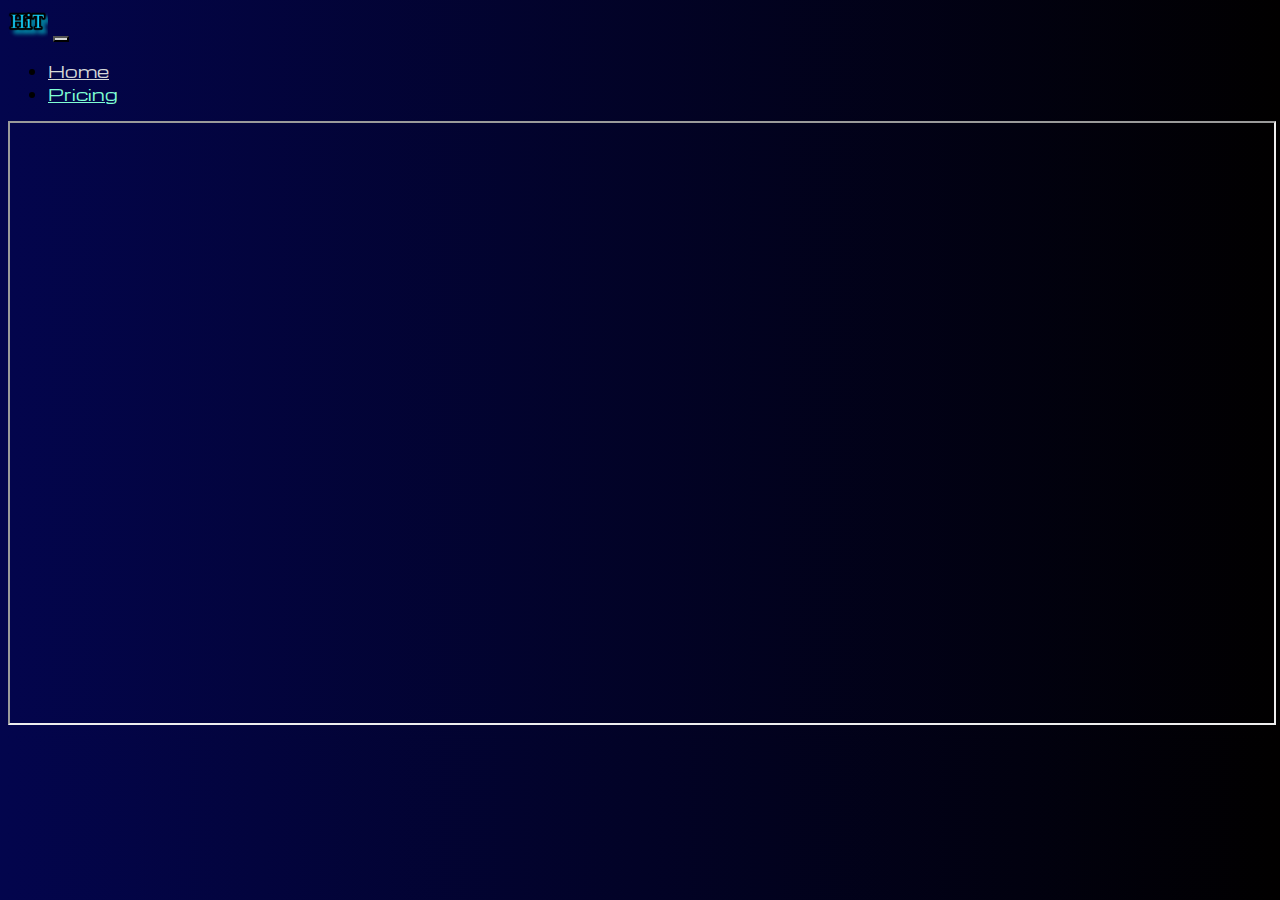
<file: index.html>
<!DOCTYPE html>
<html lang="en">

    <head>
        <meta charset="UTF-8">
        <meta http-equiv="X-UA-Compatible" content="IE=edge">
        <meta name="viewport" content="width=device-width, initial-scale=1.0">
        <link href="https://cdn.jsdelivr.net/npm/bootstrap@5.2.3/dist/css/bootstrap.min.css" rel="stylesheet"
            integrity="sha384-rbsA2VBKQhggwzxH7pPCaAqO46MgnOM80zW1RWuH61DGLwZJEdK2Kadq2F9CUG65" crossorigin="anonymous">
        <link rel="stylesheet" href="source/styles/mycss.css">
        <title>Document</title>
    </head>

    <body>
        <header>
            <nav class="navbar navbar-expand-lg bg-dark">
                <div class="container-fluid">
                    <a class="navbar-brand" href="/"><img src="source/files/logo.png"></a>
                    <button class="navbar-toggler" type="button" data-bs-toggle="collapse"
                        data-bs-target="#navbarNavDropdown" aria-controls="navbarNavDropdown" aria-expanded="false"
                        aria-label="Toggle navigation">
                        <span class="navbar-toggler-icon"></span>
                    </button>
                    <div class="collapse navbar-collapse" id="navbarNavDropdown">
                        <ul class="navbar-nav">
                            <li class="nav-item">
                                <a class="nav-link active" aria-current="page" href="/">Home</a>
                            </li>
                            <li class="nav-item">
                                <a class="nav-link" href="pricing.html">Pricing</a>
                            </li>
                        </ul>
                    </div>
                </div>
            </nav>

        </header>
        <section>
            <div class="container-fluid mt-4">
              <div class="row">
                <div class="col-lg-12">
                    <iframe src="http://217.25.230.70:81" width="100%" height="600"></iframe>
                </div>
              </div>




            </div>

        </section>

        <footer>



        </footer>


        <script src="https://cdn.jsdelivr.net/npm/bootstrap@5.2.3/dist/js/bootstrap.bundle.min.js"
            integrity="sha384-kenU1KFdBIe4zVF0s0G1M5b4hcpxyD9F7jL+jjXkk+Q2h455rYXK/7HAuoJl+0I4"
            crossorigin="anonymous"></script>
    </body>

</html>
</file>
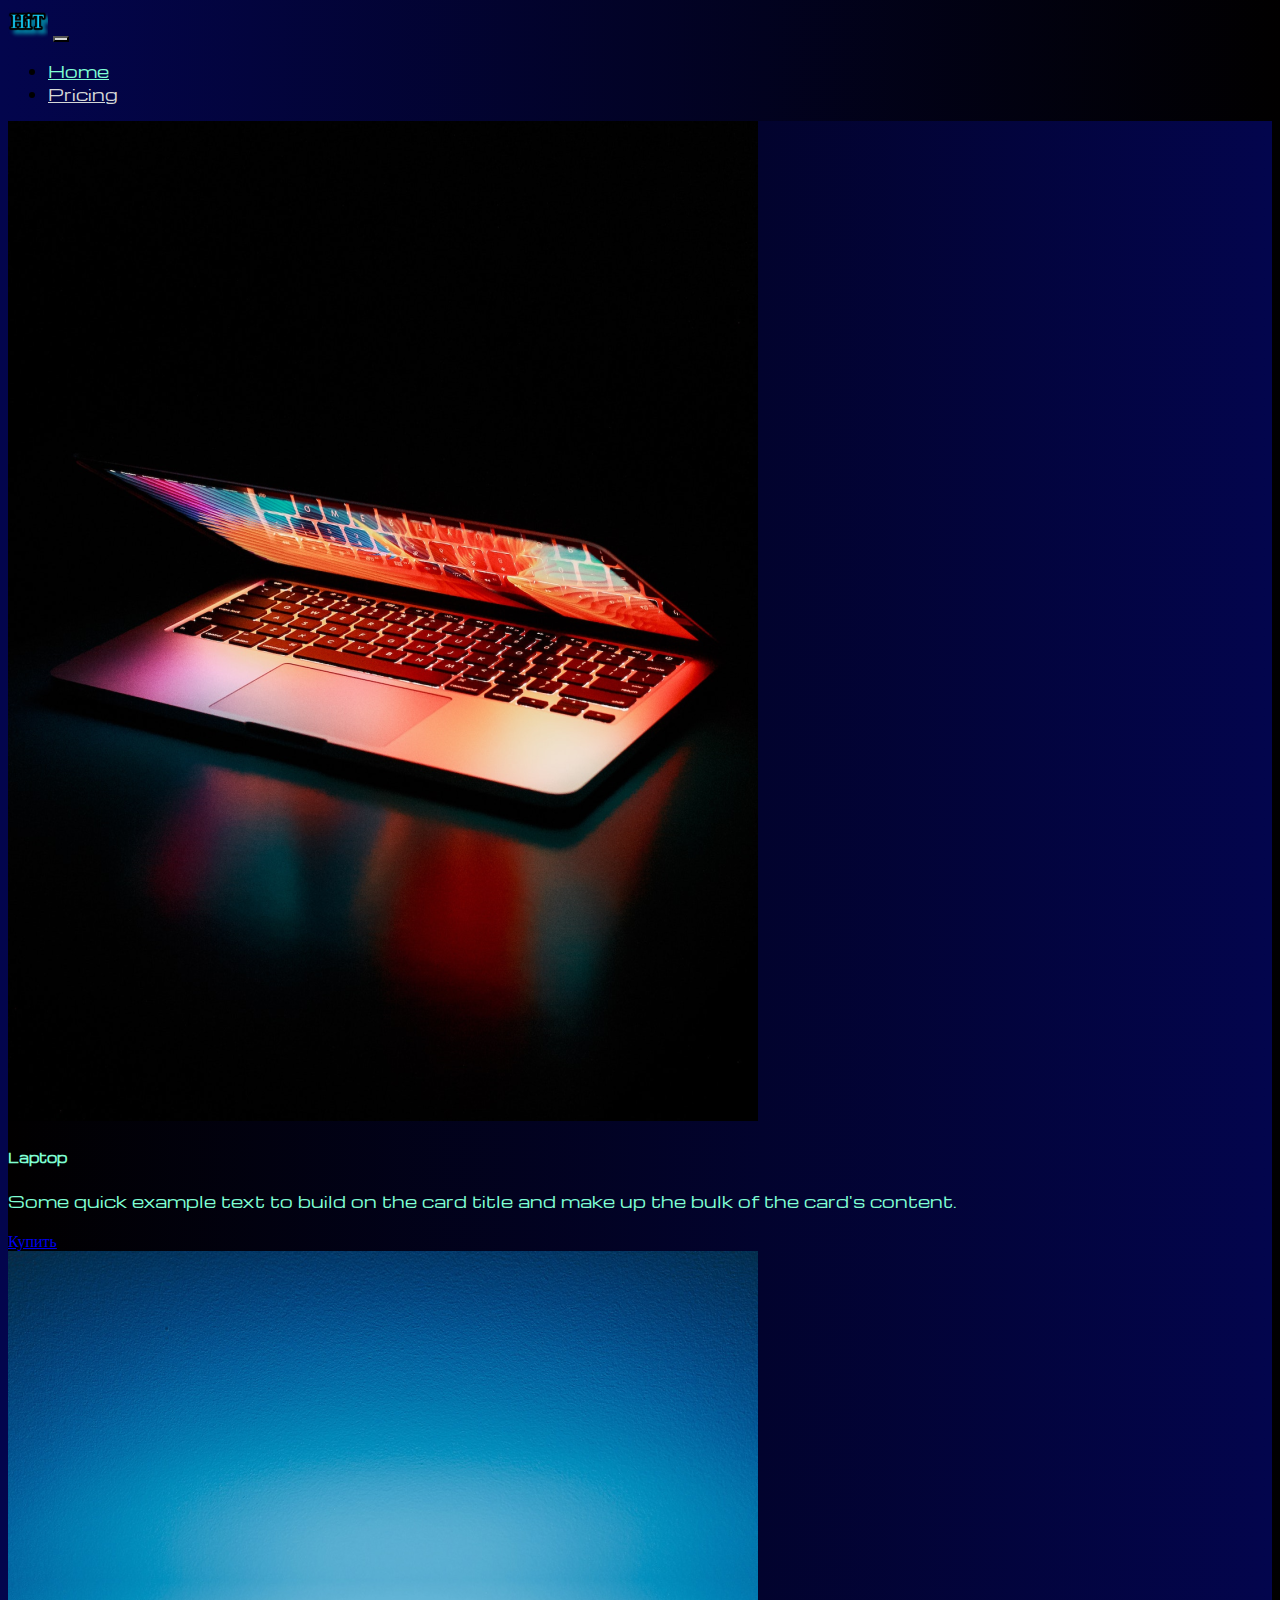
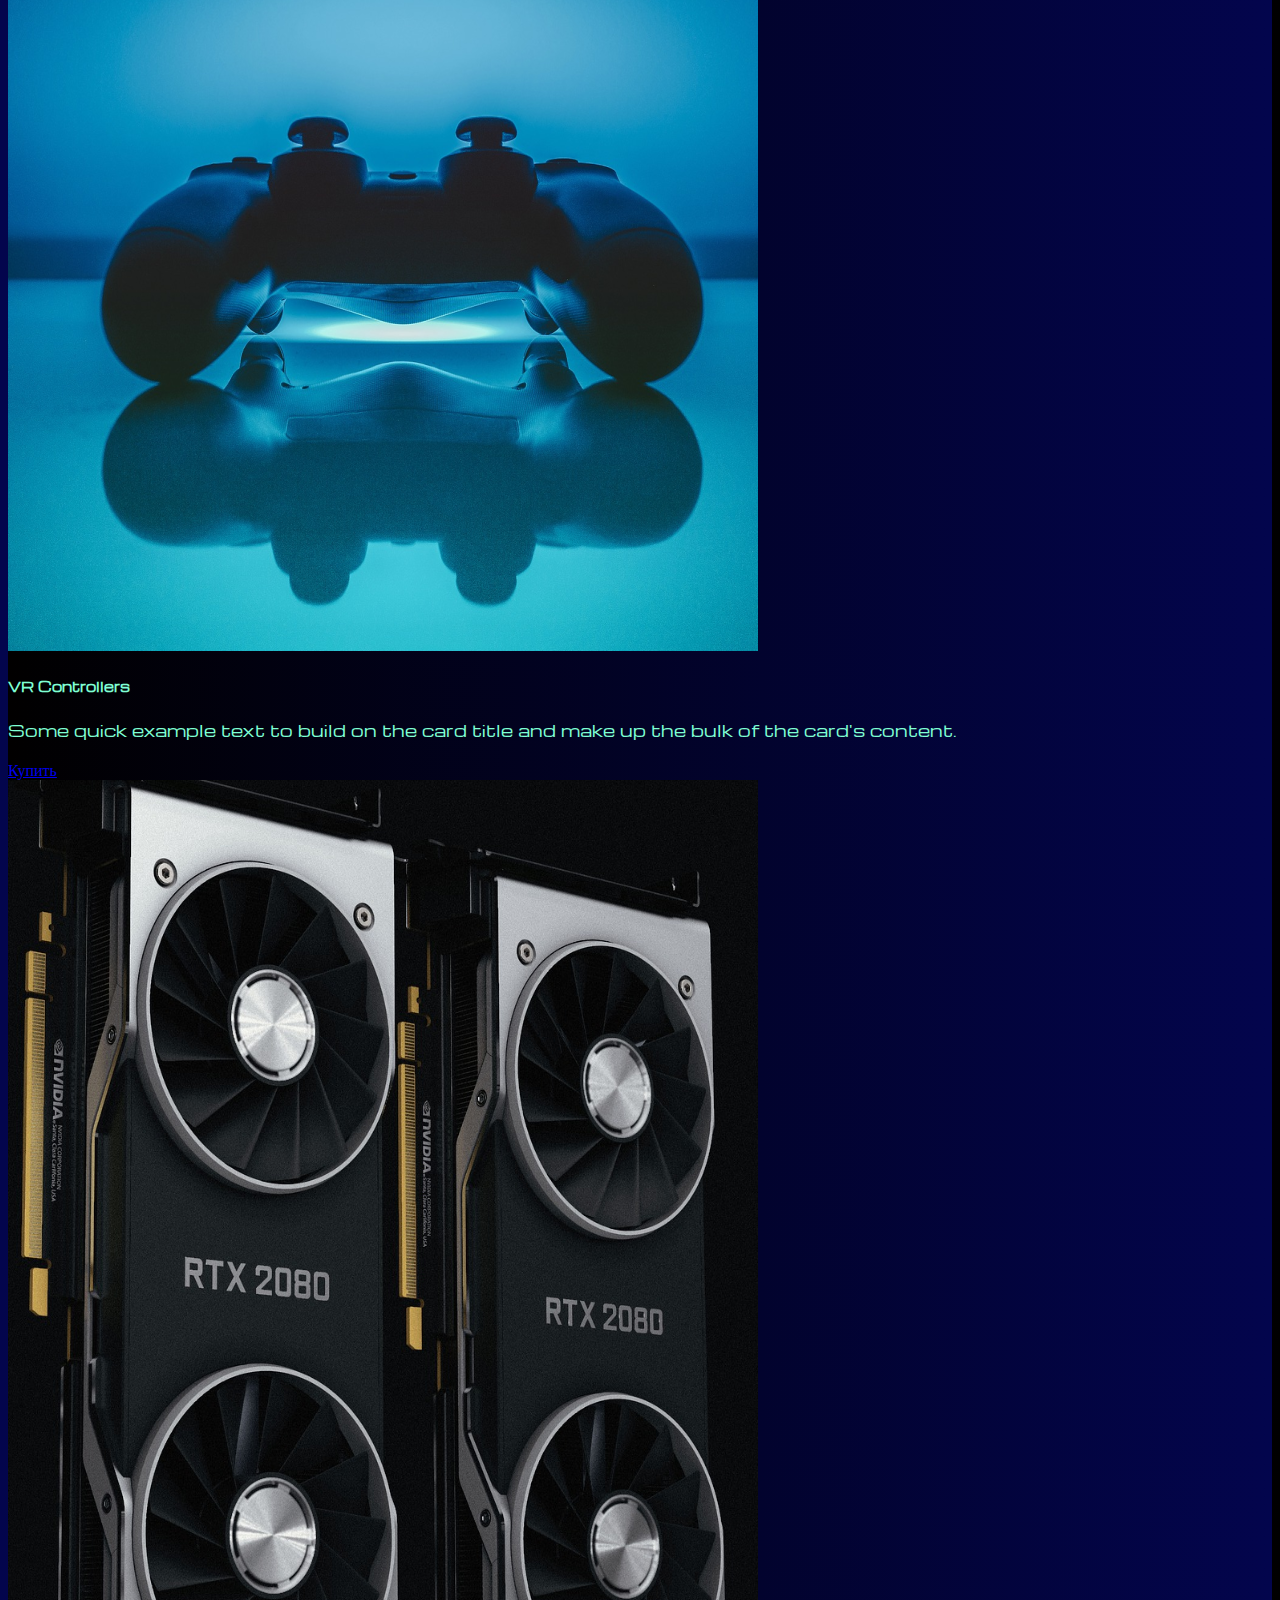
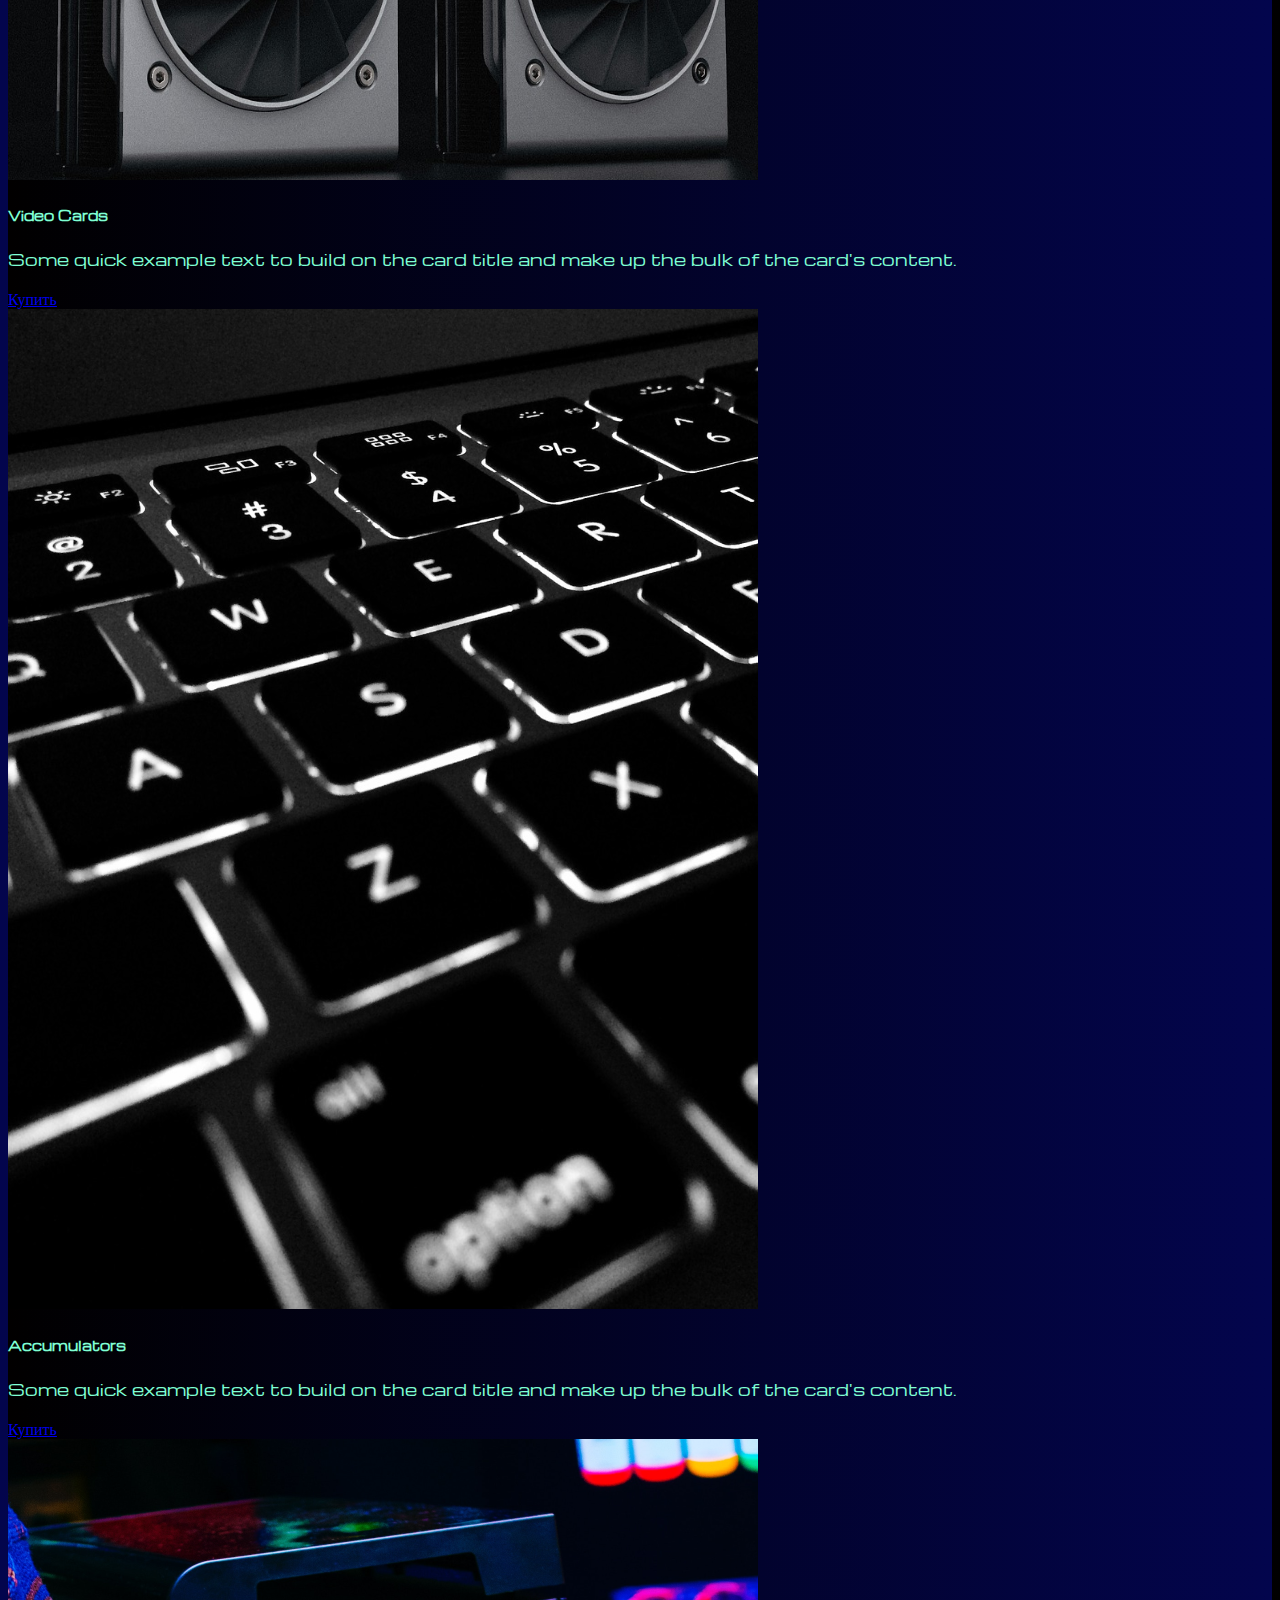
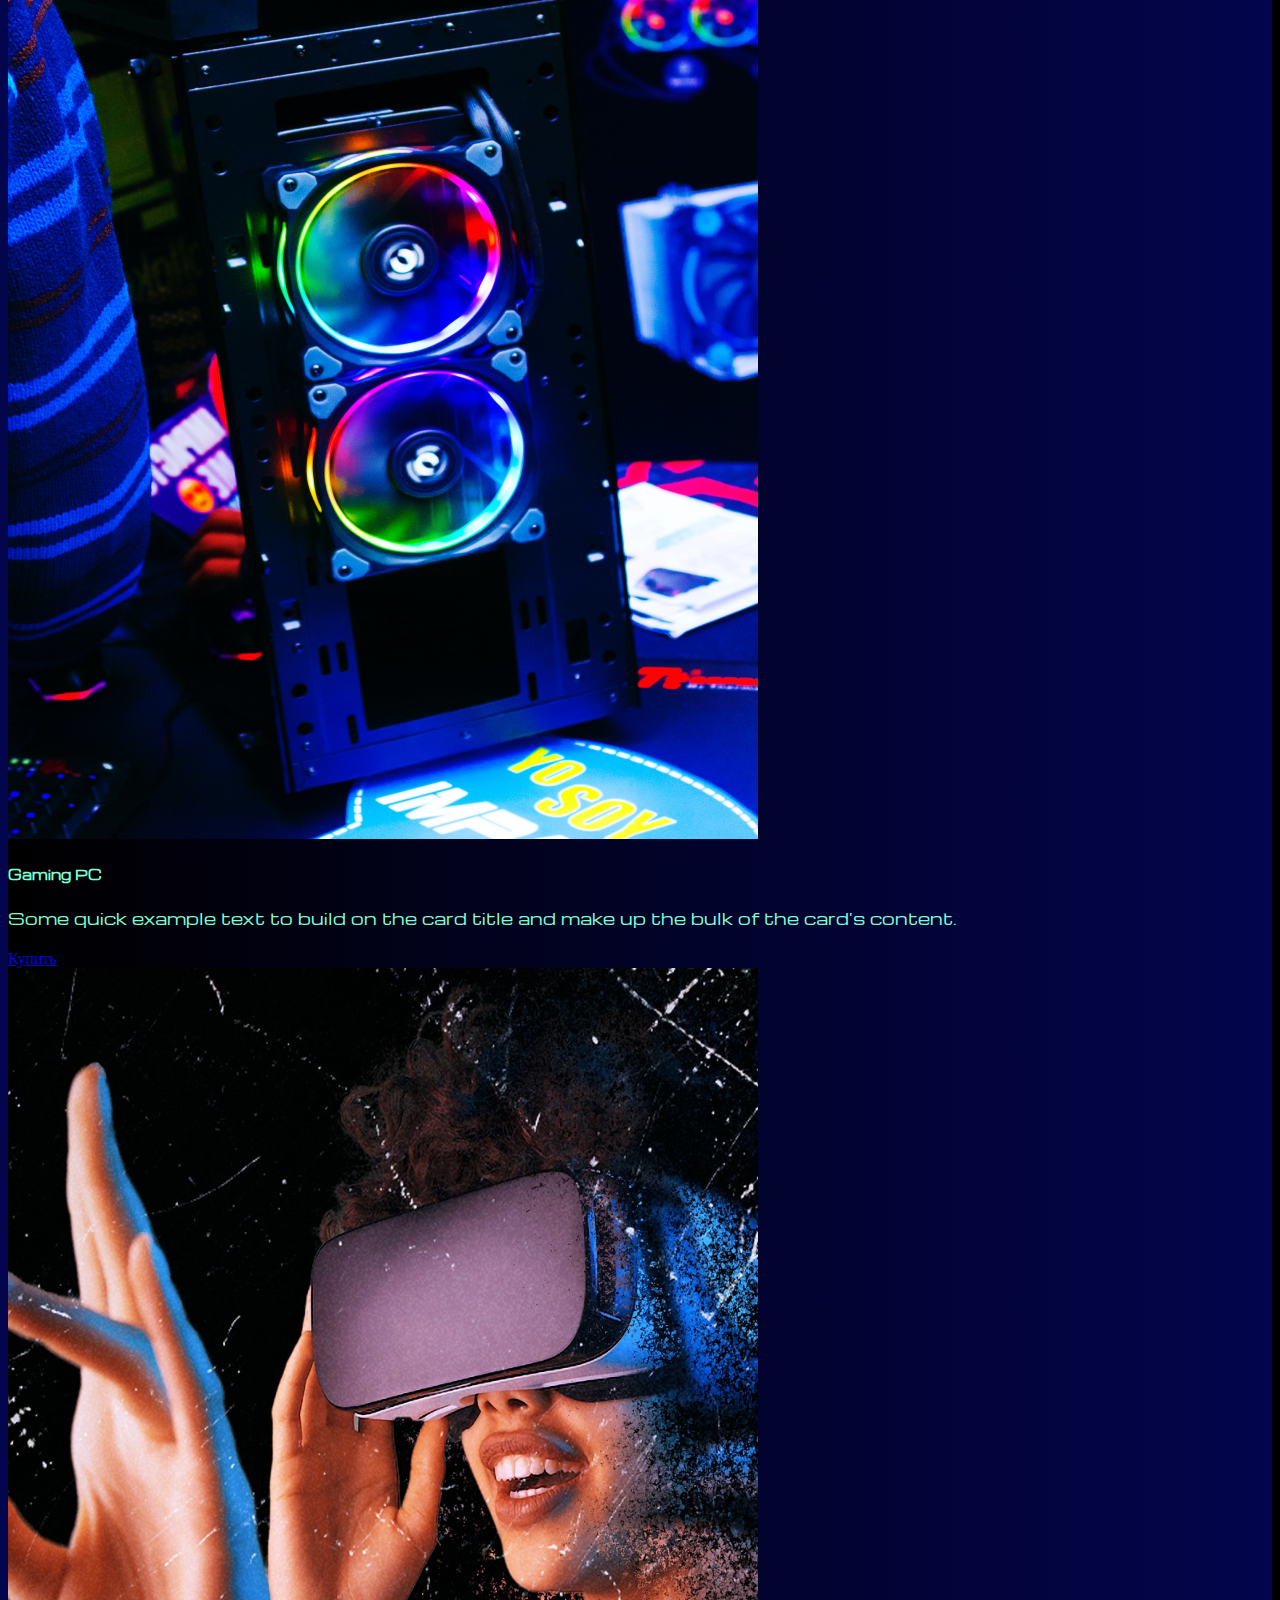
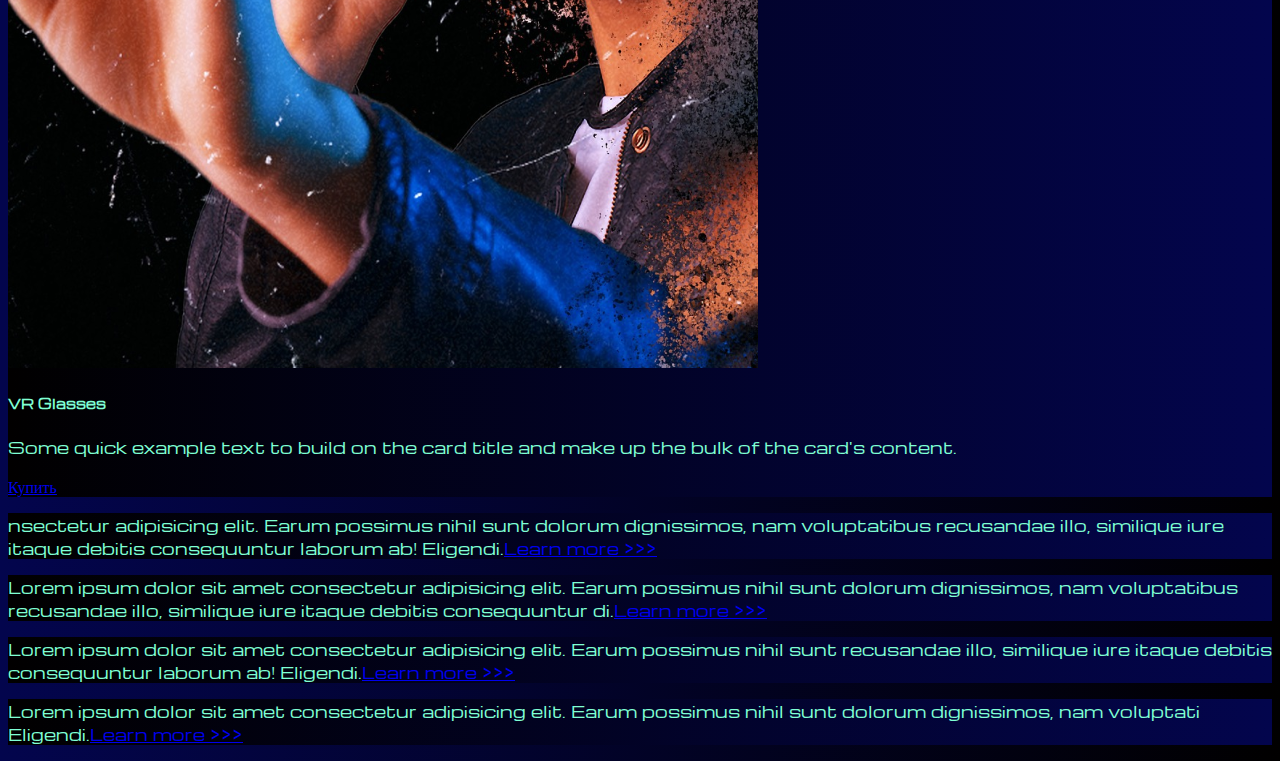
<file: pricing.html>
<!DOCTYPE html>
<html lang="en">

    <head>
        <meta charset="UTF-8">
        <meta http-equiv="X-UA-Compatible" content="IE=edge">
        <meta name="viewport" content="width=device-width, initial-scale=1.0">
        <link href="https://cdn.jsdelivr.net/npm/bootstrap@5.2.3/dist/css/bootstrap.min.css" rel="stylesheet"
            integrity="sha384-rbsA2VBKQhggwzxH7pPCaAqO46MgnOM80zW1RWuH61DGLwZJEdK2Kadq2F9CUG65" crossorigin="anonymous">
        <link rel="stylesheet" href="source/styles/mycss.css">
        <title>Document</title>
    </head>

    <body>
        <header>
            <nav class="navbar navbar-expand-lg bg-dark">
                <div class="container-fluid">
                    <a class="navbar-brand" href="index.html"><img src="source/files/logo.png"></a>
                    <button class="navbar-toggler" type="button" data-bs-toggle="collapse"
                        data-bs-target="#navbarNavDropdown" aria-controls="navbarNavDropdown" aria-expanded="false"
                        aria-label="Toggle navigation">
                        <span class="navbar-toggler-icon"></span>
                    </button>
                    <div class="collapse navbar-collapse" id="navbarNavDropdown">
                        <ul class="navbar-nav">
                            <li class="nav-item">
                                <a class="nav-link " aria-current="page" href="index.html">Home</a>
                            </li>
                            <li class="nav-item">
                                <a class="nav-link active" href="pricing.html">Pricing</a>
                            </li>
                        </ul>
                    </div>
                </div>
            </nav>

        </header>
        <section>
            <div class="container-fluid mt-4">
                <div class="row">
                    <div class="col-lg-1">

                    </div>

                    <div class="col-lg-8  col-md-12">

                        <div class="row">
                            <div class="col-lg-4 col-md-6 mt-4">
                                <div class="card">
                                    <img src="source/images/laptop.png" class="card-img-top" alt="laptop">
                                    <div class="card-body">
                                        <h5 class="card-title">Laptop</h5>
                                        <p class="card-text">Some quick example text to build on the card title and make
                                            up the
                                            bulk of the card's content.</p>
                                        <a href="#" class="btn btn-primary">Купить</a>
                                    </div>
                                </div>
                            </div>

                            <div class="col-lg-4 col-md-6 mt-4">
                                <div class="card">
                                    <img src="source/images/controller.png" class="card-img-top" alt="VR Controllers">
                                    <div class="card-body">
                                        <h5 class="card-title">VR Controllers</h5>
                                        <p class="card-text">Some quick example text to build on the card title and make
                                            up the
                                            bulk of the card's content.</p>
                                        <a href="#" class="btn btn-primary">Купить</a>
                                    </div>
                                </div>
                            </div>

                            <div class="col-lg-4 col-md-6 mt-4">
                                <div class="card">
                                    <img src="source/images/gpu.png" class="card-img-top" alt="VideoCards">
                                    <div class="card-body">
                                        <h5 class="card-title">Video Cards</h5>
                                        <p class="card-text">Some quick example text to build on the card title and make
                                            up the
                                            bulk of the card's content.</p>
                                        <a href="#" class="btn btn-primary">Купить</a>
                                    </div>
                                </div>
                            </div>

                            <div class="col-lg-4 col-md-6 mt-4">
                                <div class="card">
                                    <img src="source/images/acc.png" class="card-img-top" alt="Accumulators">
                                    <div class="card-body">
                                        <h5 class="card-title">Accumulators</h5>
                                        <p class="card-text">Some quick example text to build on the card title and make
                                            up the
                                            bulk of the card's content.</p>
                                        <a href="#" class="btn btn-primary">Купить</a>
                                    </div>
                                </div>
                            </div>

                            <div class="col-lg-4 col-md-6 mt-4">
                                <div class="card">
                                    <img src="source/images/gaming pc.png" class="card-img-top" alt="Gaming PC">
                                    <div class="card-body">
                                        <h5 class="card-title">Gaming PC</h5>
                                        <p class="card-text">Some quick example text to build on the card title and make
                                            up the
                                            bulk of the card's content.</p>
                                        <a href="#" class="btn btn-primary">Купить</a>
                                    </div>
                                </div>
                            </div>

                            <div class="col-lg-4 col-md-6 mt-4">
                                <div class="card">
                                    <img src="source/images/vr.png" class="card-img-top" alt="VR Glasses">
                                    <div class="card-body">
                                        <h5 class="card-title">VR Glasses</h5>
                                        <p class="card-text">Some quick example text to build on the card title and make
                                            up the
                                            bulk of the card's content.</p>
                                        <a href="#" class="btn btn-primary">Купить</a>
                                    </div>
                                </div>
                            </div>

                        </div>

                    </div>

                    <div class="col-lg-3 col-md-12">
                        <div class="row px-2">
                            <div class="col-lg-12 sidebar my-4">
                                <p> nsectetur adipisicing elit. Earum
                                    possimus nihil sunt dolorum dignissimos, nam voluptatibus recusandae illo, similique
                                    iure itaque debitis consequuntur laborum ab! Eligendi.<a href="#">Learn more >>></a>
                                </p>
                            </div>
                            <div class="col-lg-12 sidebar my-4">
                                <p> Lorem ipsum dolor sit amet consectetur adipisicing elit. Earum
                                    possimus nihil sunt dolorum dignissimos, nam voluptatibus recusandae illo, similique
                                    iure itaque debitis consequuntur di.<a href="#">Learn more >>></a></p>
                            </div>
                            <div class="col-lg-12 sidebar my-4">
                                <p> Lorem ipsum dolor sit amet consectetur adipisicing elit. Earum
                                    possimus nihil sunt recusandae illo, similique iure itaque debitis
                                    consequuntur laborum ab!
                                    Eligendi.<a href="#">Learn more >>></a></p>
                            </div>
                            <div class="col-lg-12 sidebar my-4">
                                <p> Lorem ipsum dolor sit amet consectetur adipisicing elit. Earum
                                    possimus nihil sunt dolorum
                                    dignissimos, nam voluptati
                                    Eligendi.<a href="#">Learn more >>></a></p>
                            </div>
                        </div>

                    </div>
                </div>




            </div>

        </section>

        <footer>



        </footer>


        <script src="https://cdn.jsdelivr.net/npm/bootstrap@5.2.3/dist/js/bootstrap.bundle.min.js"
            integrity="sha384-kenU1KFdBIe4zVF0s0G1M5b4hcpxyD9F7jL+jjXkk+Q2h455rYXK/7HAuoJl+0I4"
            crossorigin="anonymous"></script>
    </body>

</html>
</file>
<file: source/styles/mycss.css>
@import url('https://fonts.googleapis.com/css?family=Michroma&display=swap');


body {
    font-family: Michroma, serif;
    background: linear-gradient(90deg, #03054d 0%, #010000 100%);
}

.nav-link {

    color:aquamarine
}

.navbar-nav .nav-link.active {

    color: rgb(213, 216, 215);
}

.navbar-brand img {

    width: 40px;
}

.navbar-toggler {
    background-color: rgb(213, 216, 215);
}


.sidebar {
    color: aquamarine;
    background: linear-gradient(270deg, #03054d 0%, #010000 100%);
}

.card{
        background: linear-gradient(270deg, #03054d 0%, #010000 100%);
        color:aquamarine
}
</file>
